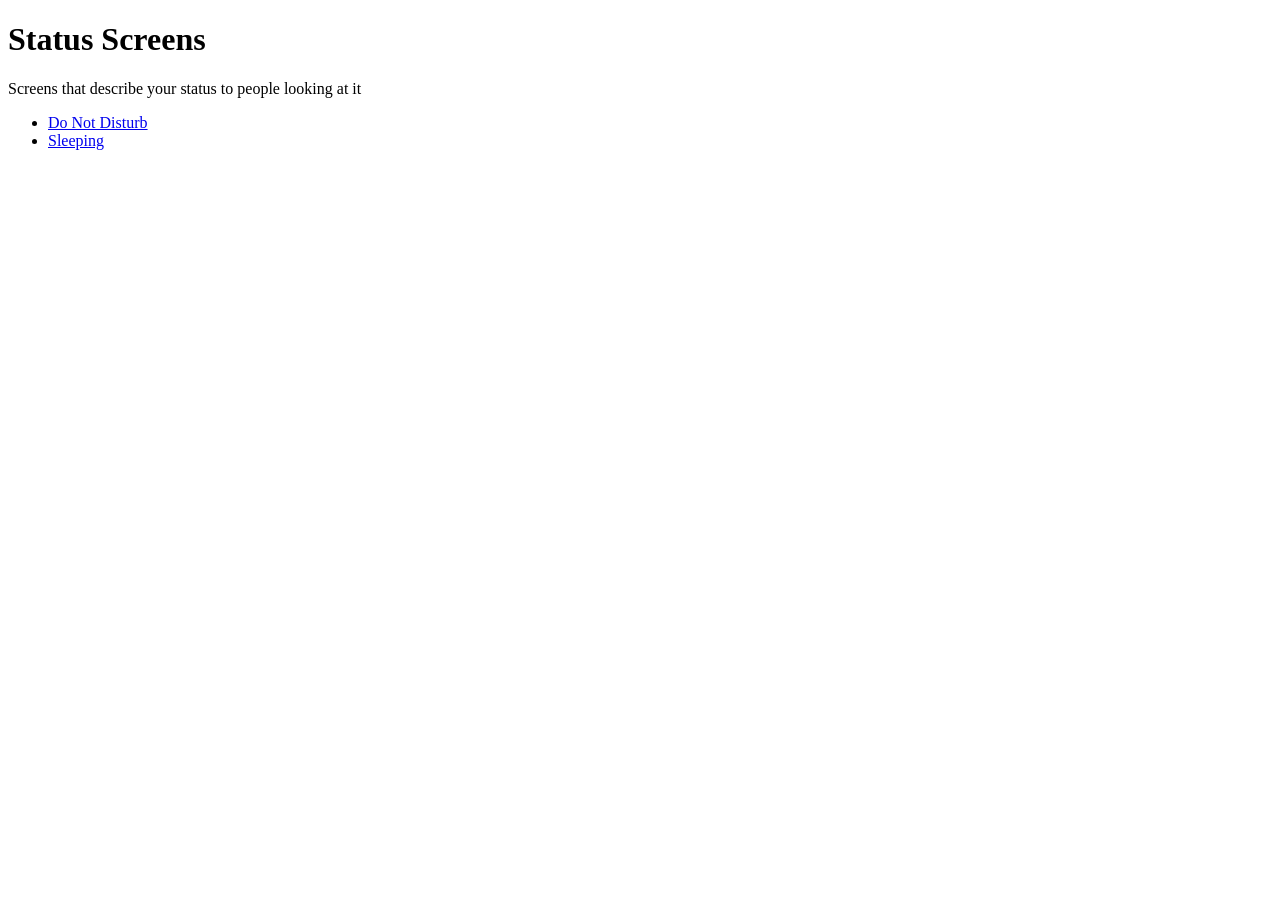
<file: index.html>
<!doctype html>
<html lang="en">
  <head>
    <meta charset="UTF-8" />
    <link rel="icon" type="image/svg+xml" href="/favicon.svg" />
     <link rel="stylesheet" href="main.css"/>
    <meta name="viewport" content="width=device-width, initial-scale=1.0" />
    <title>Status Screens</title>
  </head>
  <body>
    <header>
 <h1> Status Screens </h1>
<p> Screens that describe your status to people looking at it</p>
 </header>

<ul>
 <li><a href="Screens/DND.html"> Do Not Disturb </a>
 </li>
 <li>
 <a href="Screens/sleeping.html"> Sleeping </a>
 </li>
</ul>


  </body>
</html>
</file>
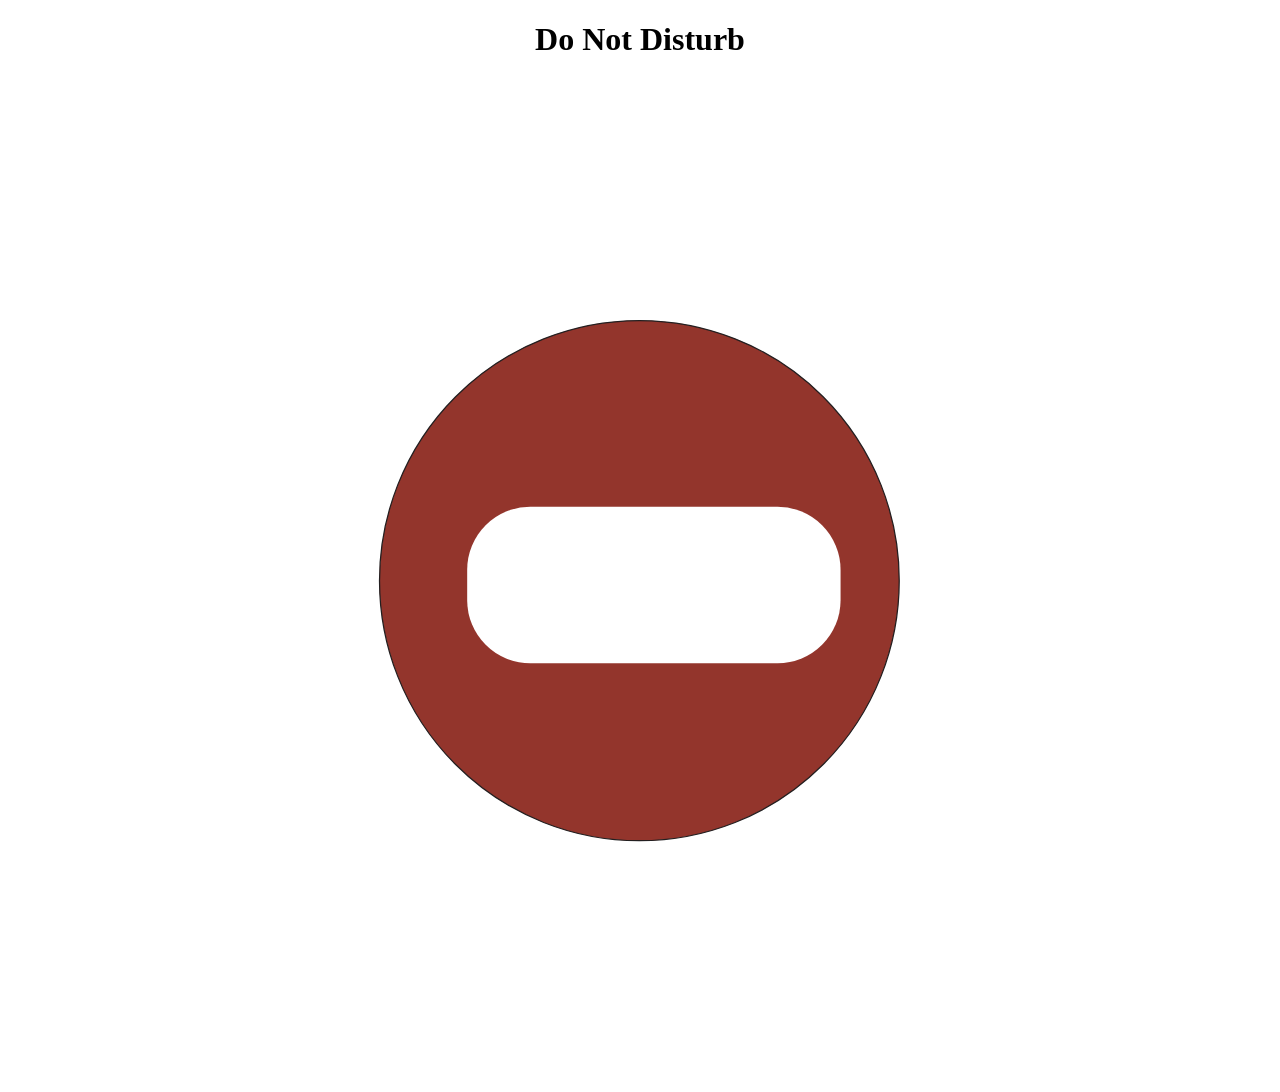
<file: Screens/DND.html>
<!doctype html>
<html lang="en">
  <head>
    <meta charset="UTF-8" />
    <link rel="icon" type="image/svg+xml" href="/favicon.svg" />
    <link rel="stylesheet" href="../main.css"/>
    <meta name="viewport" content="width=device-width, initial-scale=1.0" />
    <title>Do Not Disturb</title>
  </head>
  <body style="background-color: dark-red;">
 <div class="statustext"> <h1> Do Not Disturb </h1> <img src="../Assets/DND.svg" alt="Please Do Not Disturb" height="1000px"/>  </div>




  </body>
</html>
</file>
<file: main.css>
body{

}
div.statustext{
text-align:center;
vertical-align: middle;

}
</file>
